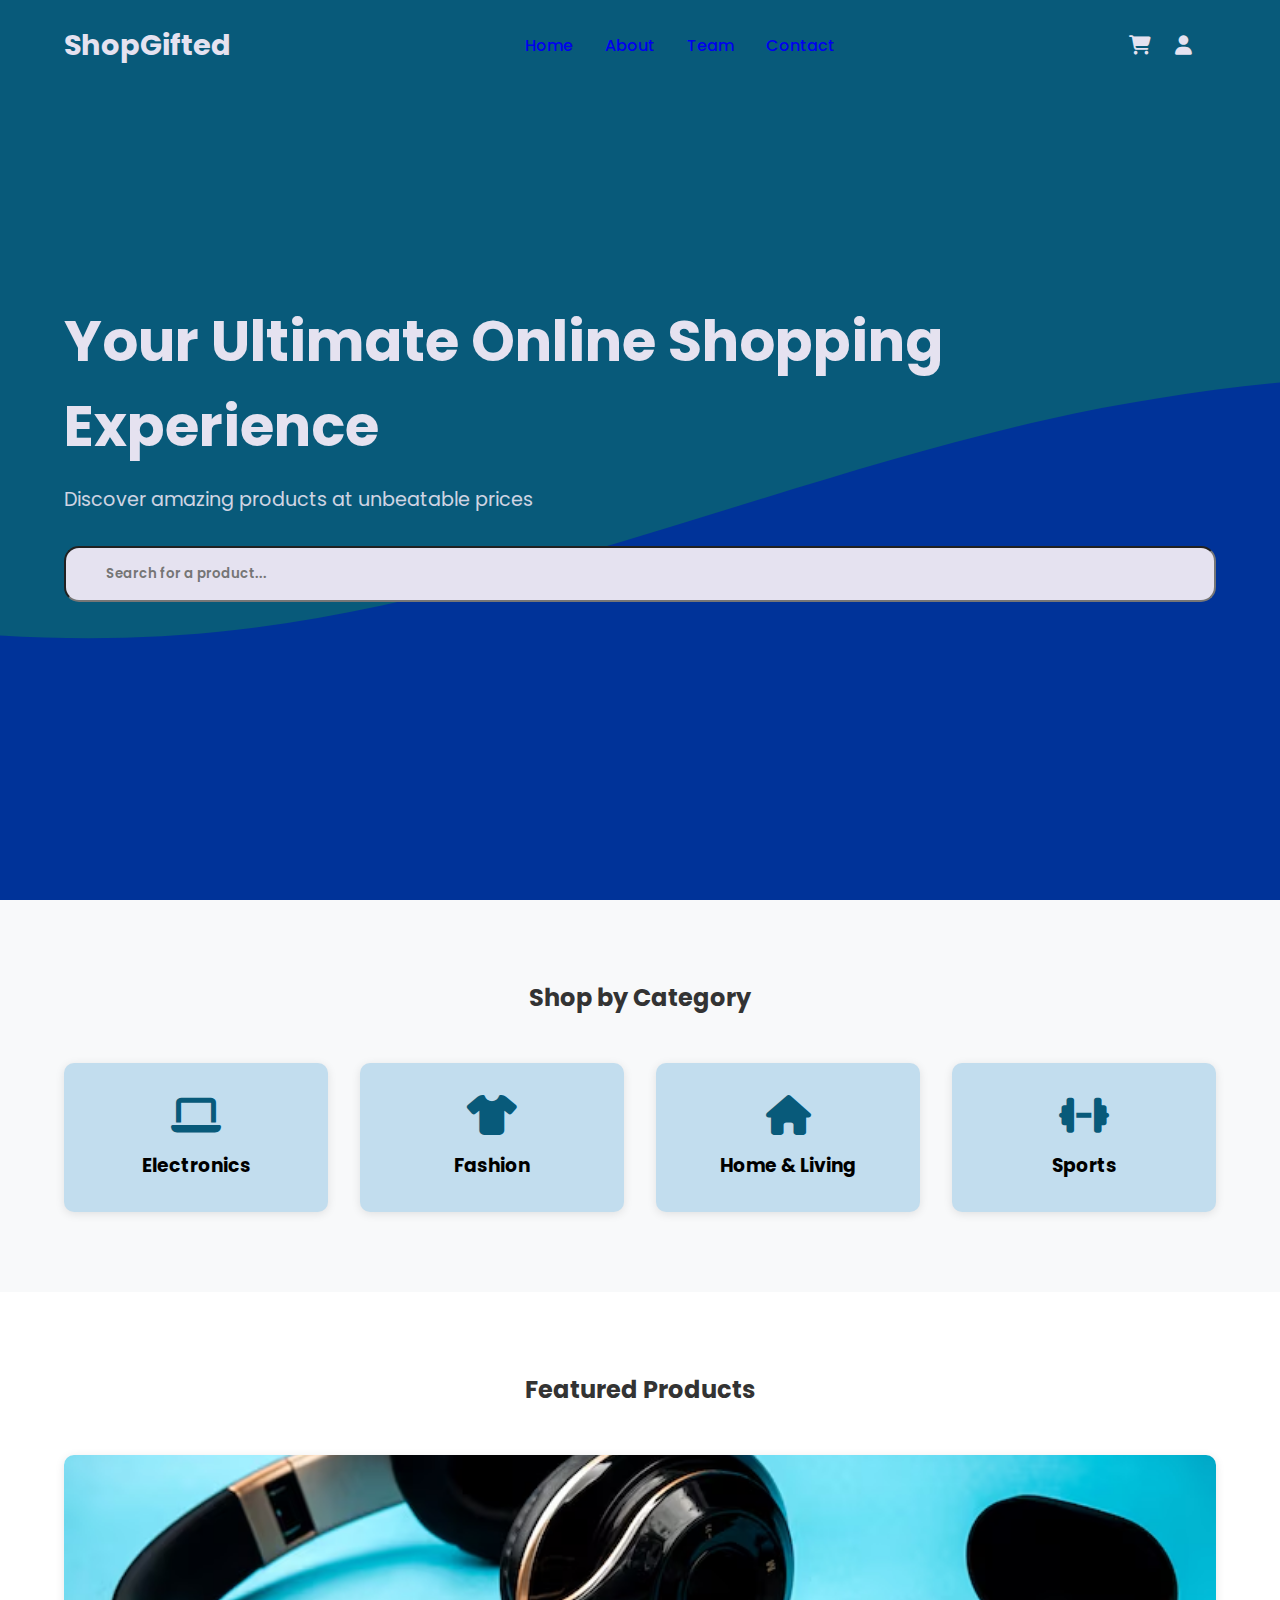
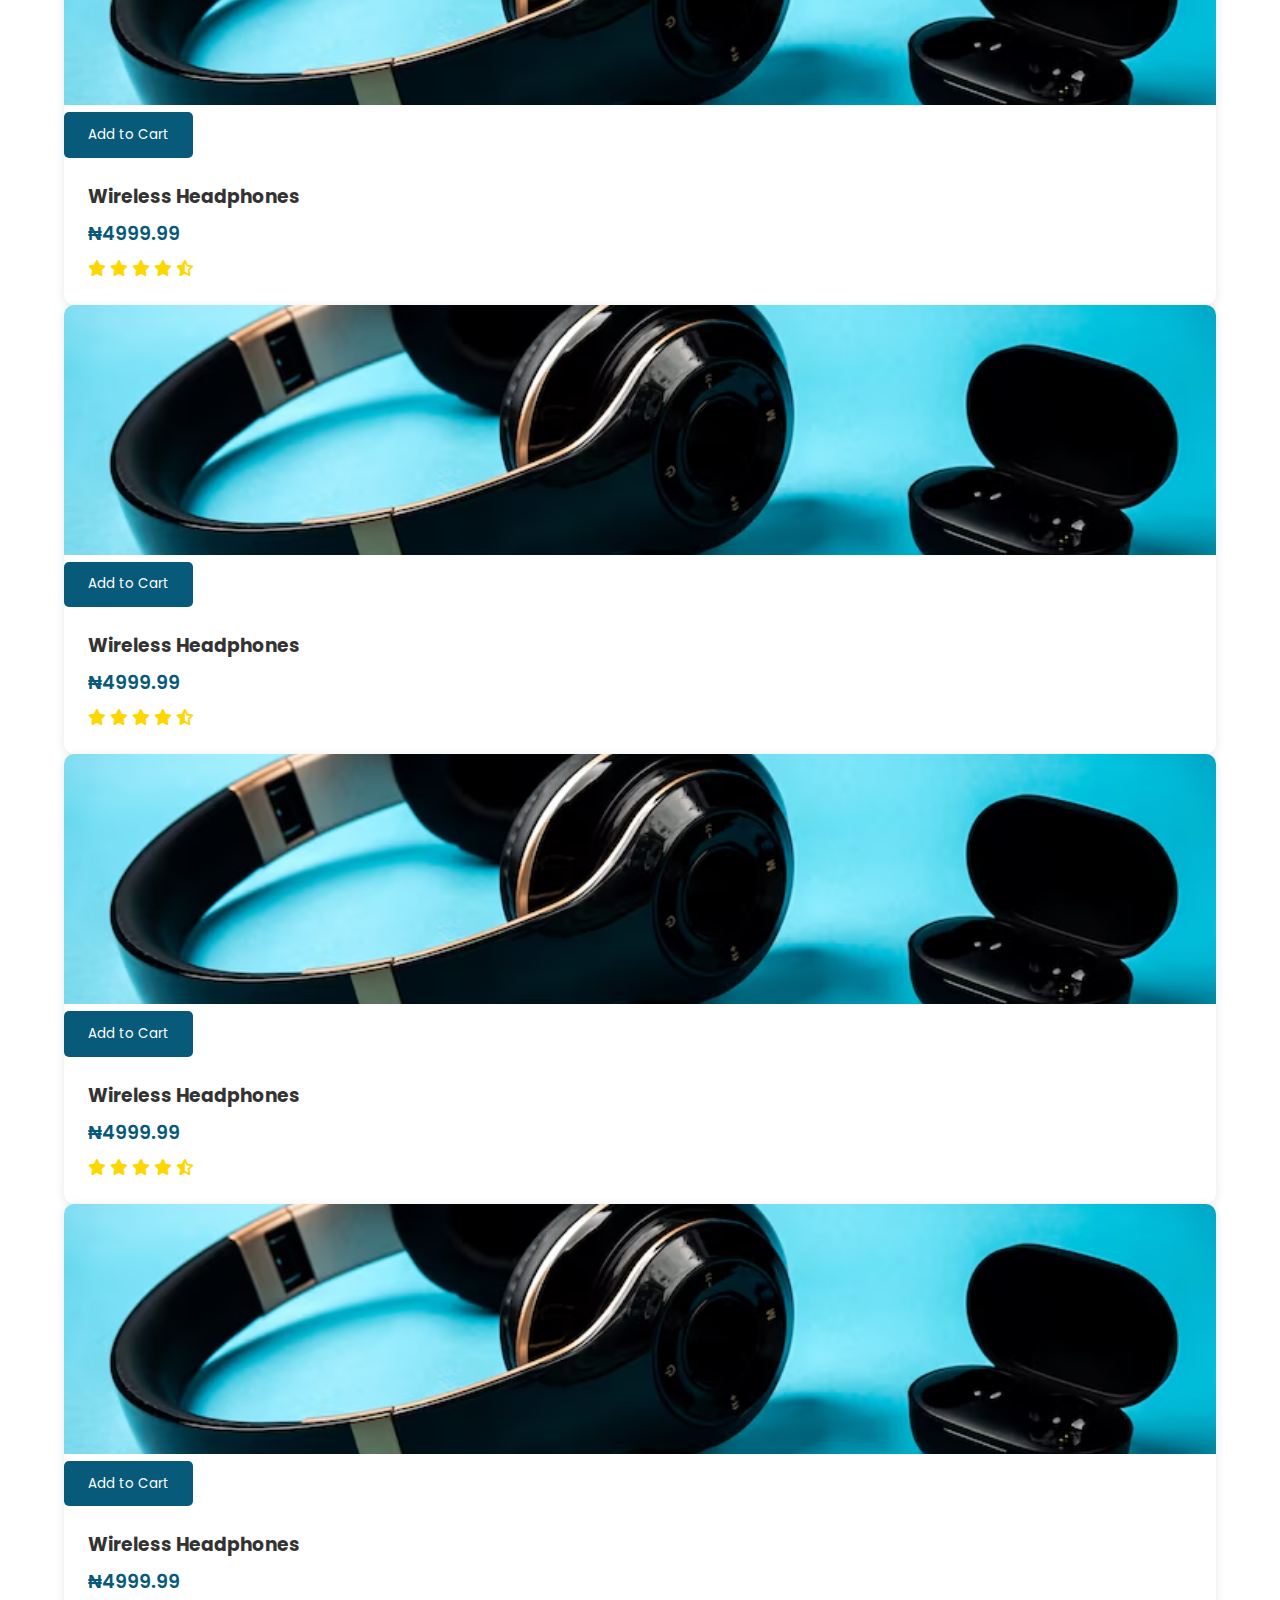
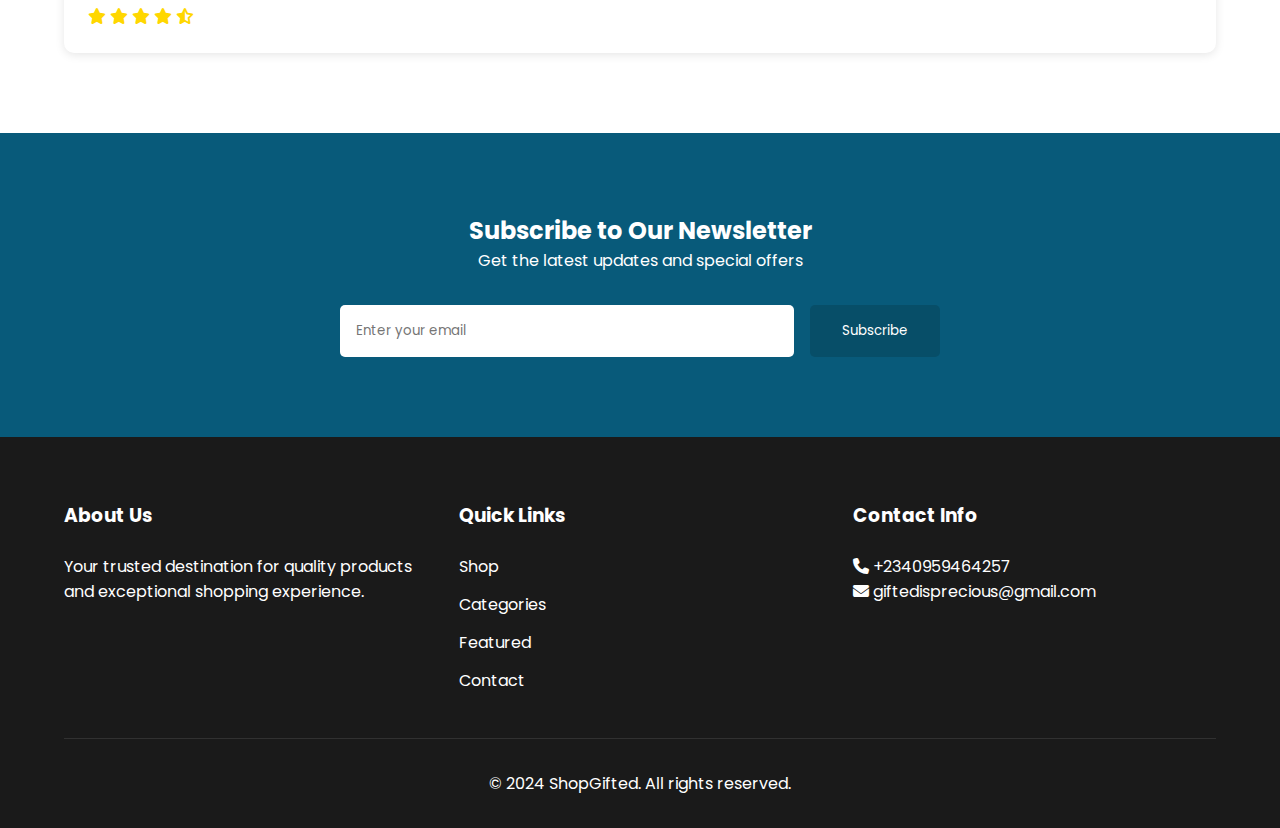
<file: projects - Copy/ecommerce.html>
<!DOCTYPE html>
<html lang="en">
  <head>
    <meta charset="UTF-8" />
    <meta name="viewport" content="width=device-width, initial-scale=1.0" />
    <title>shopGfted - Your Ultimate Online Shopping Destination</title>
    <link rel="stylesheet" href="ecommerce.css" />
    <link
      href="https://fonts.googleapis.com/css2?family=Poppins:wght@300;400;500;600;700&display=swap"
      rel="stylesheet"
    />
    <link
      rel="stylesheet"
      href="https://cdnjs.cloudflare.com/ajax/libs/font-awesome/6.4.0/css/all.min.css"
    />
  </head>
  <body>
    <nav class="navbar">
      <div class="logo">ShopGifted</div>
      <ul class="nav-links">
        <li><a href="index.html">Home</a></li>
        <li><a href="about.html">About</a></li>
        <li><a href="team.html">Team</a></li>
        <li><a href="contact.html">Contact</a></li>
      </ul>
      <div class="nav-icons">
        <a href="cart.html"><i class="fas fa-shopping-cart"></i></a>
        <a href="account.html"><i class="fas fa-user"></i></a>
        <div class="hamburger">
            <span></span>
            <span></span>
            <span></span>
        </div>
    </nav>

    <section id="home" class="hero">
      <div class="wave-container">
        <div class="wave"></div>
      </div>
      <div class="hero-content">
        <h1>Your Ultimate Online Shopping Experience</h1>
        <p>Discover amazing products at unbeatable prices</p>
         <input type="text" id="searchInput" class="cta-btn" placeholder="Search for a product...">

      </div>
    </section>

    <!-- Categories Section -->
    <section id="categories" class="categories">
      <h2>Shop by Category</h2>
      <div class="category-grid">
        <div
          class="category-card"
          onclick="window.location.href='electronics.html'"
        >
          <i class="fas fa-laptop"></i>
          <h3>Electronics</h3>
        </div>
        <div
          class="category-card"
          onclick="window.location.href='fashion.html'"
        >
          <i class="fas fa-tshirt"></i>
          <h3>Fashion</h3>
        </div>
        <div
          class="category-card"
          onclick="window.location.href='home-living.html'"
        >
          <i class="fas fa-home"></i>
          <h3>Home & Living</h3>
        </div>
        <div class="category-card" onclick="window.location.href='sports.html'">
          <i class="fas fa-dumbbell"></i>
          <h3>Sports</h3>
        </div>
      </div>
    </section>

    <!-- Featured Products -->
    <section id="featured" class="featured">
      <h2>Featured Products</h2>
      <div class="product-grid">
        <div class="product-card">
          <div class="product-image">
            <img
              src="img/black-wireless-headphones-blue-background_176402-6166.avif"
              alt="Product 1"
            />
            <div class="product-overlay">
              <button class="add-to-cart">Add to Cart</button>
            </div>
          </div>
          <div class="product-info">
            <h3>Wireless Headphones</h3>
            <p class="price">₦4999.99</p>
            <div class="rating">
              <i class="fas fa-star"></i>
              <i class="fas fa-star"></i>
              <i class="fas fa-star"></i>
              <i class="fas fa-star"></i>
              <i class="fas fa-star-half-alt"></i>
            </div>
          </div>
        </div>
        <!-- Add more product cards as needed -->
      </div><div class="product-grid">
        <div class="product-card">
          <div class="product-image">
            <img
              src="img/black-wireless-headphones-blue-background_176402-6166.avif"
              alt="Product 1"
            />
            <div class="product-overlay">
              <button class="add-to-cart">Add to Cart</button>
            </div>
          </div>
          <div class="product-info">
            <h3>Wireless Headphones</h3>
            <p class="price">₦4999.99</p>
            <div class="rating">
              <i class="fas fa-star"></i>
              <i class="fas fa-star"></i>
              <i class="fas fa-star"></i>
              <i class="fas fa-star"></i>
              <i class="fas fa-star-half-alt"></i>
            </div>
          </div>
        </div>
        <!-- Add more product cards as needed -->
      </div><div class="product-grid">
        <div class="product-card">
          <div class="product-image">
            <img
              src="img/black-wireless-headphones-blue-background_176402-6166.avif"
              alt="Product 1"
            />
            <div class="product-overlay">
              <button class="add-to-cart">Add to Cart</button>
            </div>
          </div>
          <div class="product-info">
            <h3>Wireless Headphones</h3>
            <p class="price">₦4999.99</p>
            <div class="rating">
              <i class="fas fa-star"></i>
              <i class="fas fa-star"></i>
              <i class="fas fa-star"></i>
              <i class="fas fa-star"></i>
              <i class="fas fa-star-half-alt"></i>
            </div>
          </div>
        </div>
        <!-- Add more product cards as needed -->
      </div><div class="product-grid">
        <div class="product-card">
          <div class="product-image">
            <img
              src="img/black-wireless-headphones-blue-background_176402-6166.avif"
              alt="Product 1"
            />
            <div class="product-overlay">
              <button class="add-to-cart">Add to Cart</button>
            </div>
          </div>
          <div class="product-info">
            <h3>Wireless Headphones</h3>
            <p class="price">₦4999.99</p>
            <div class="rating">
              <i class="fas fa-star"></i>
              <i class="fas fa-star"></i>
              <i class="fas fa-star"></i>
              <i class="fas fa-star"></i>
              <i class="fas fa-star-half-alt"></i>
            </div>
          </div>
        </div>
        <!-- Add more product cards as needed -->
      </div>
    </section>

    <!-- Newsletter Section -->
    <section id="newsletter" class="newsletter">
      <div class="newsletter-content">
        <h2>Subscribe to Our Newsletter</h2>
        <p>Get the latest updates and special offers</p>
        <form class="newsletter-form">
          <input type="email" placeholder="Enter your email" />
          <button type="submit">Subscribe</button>
        </form>
      </div>
    </section>

    <footer class="footer">
      <div class="footer-content">
        <div class="footer-section">
          <h3>About Us</h3>
          <p>
            Your trusted destination for quality products and exceptional
            shopping experience.
          </p>
        </div>
        <div class="footer-section">
          <h3>Quick Links</h3>
          <ul>
            <li><a href="shop.html">Shop</a></li>
            <li><a href="categories.html">Categories</a></li>
            <li><a href="featured.html">Featured</a></li>
            <li><a href="contact.html">Contact</a></li>
          </ul>
        </div>
        <div class="footer-section">
          <h3>Contact Info</h3>
          <p><i class="fas fa-phone"></i> +2340959464257</p>
          <p><i class="fas fa-envelope"></i> giftedisprecious@gmail.com</p>
        </div>
      </div>
      <div class="footer-bottom">
        <p>&copy; 2024 ShopGifted. All rights reserved.</p>
      </div>
    </footer>
    <script src="ecommerce.js"></script>
  </body>
</html>
</file>
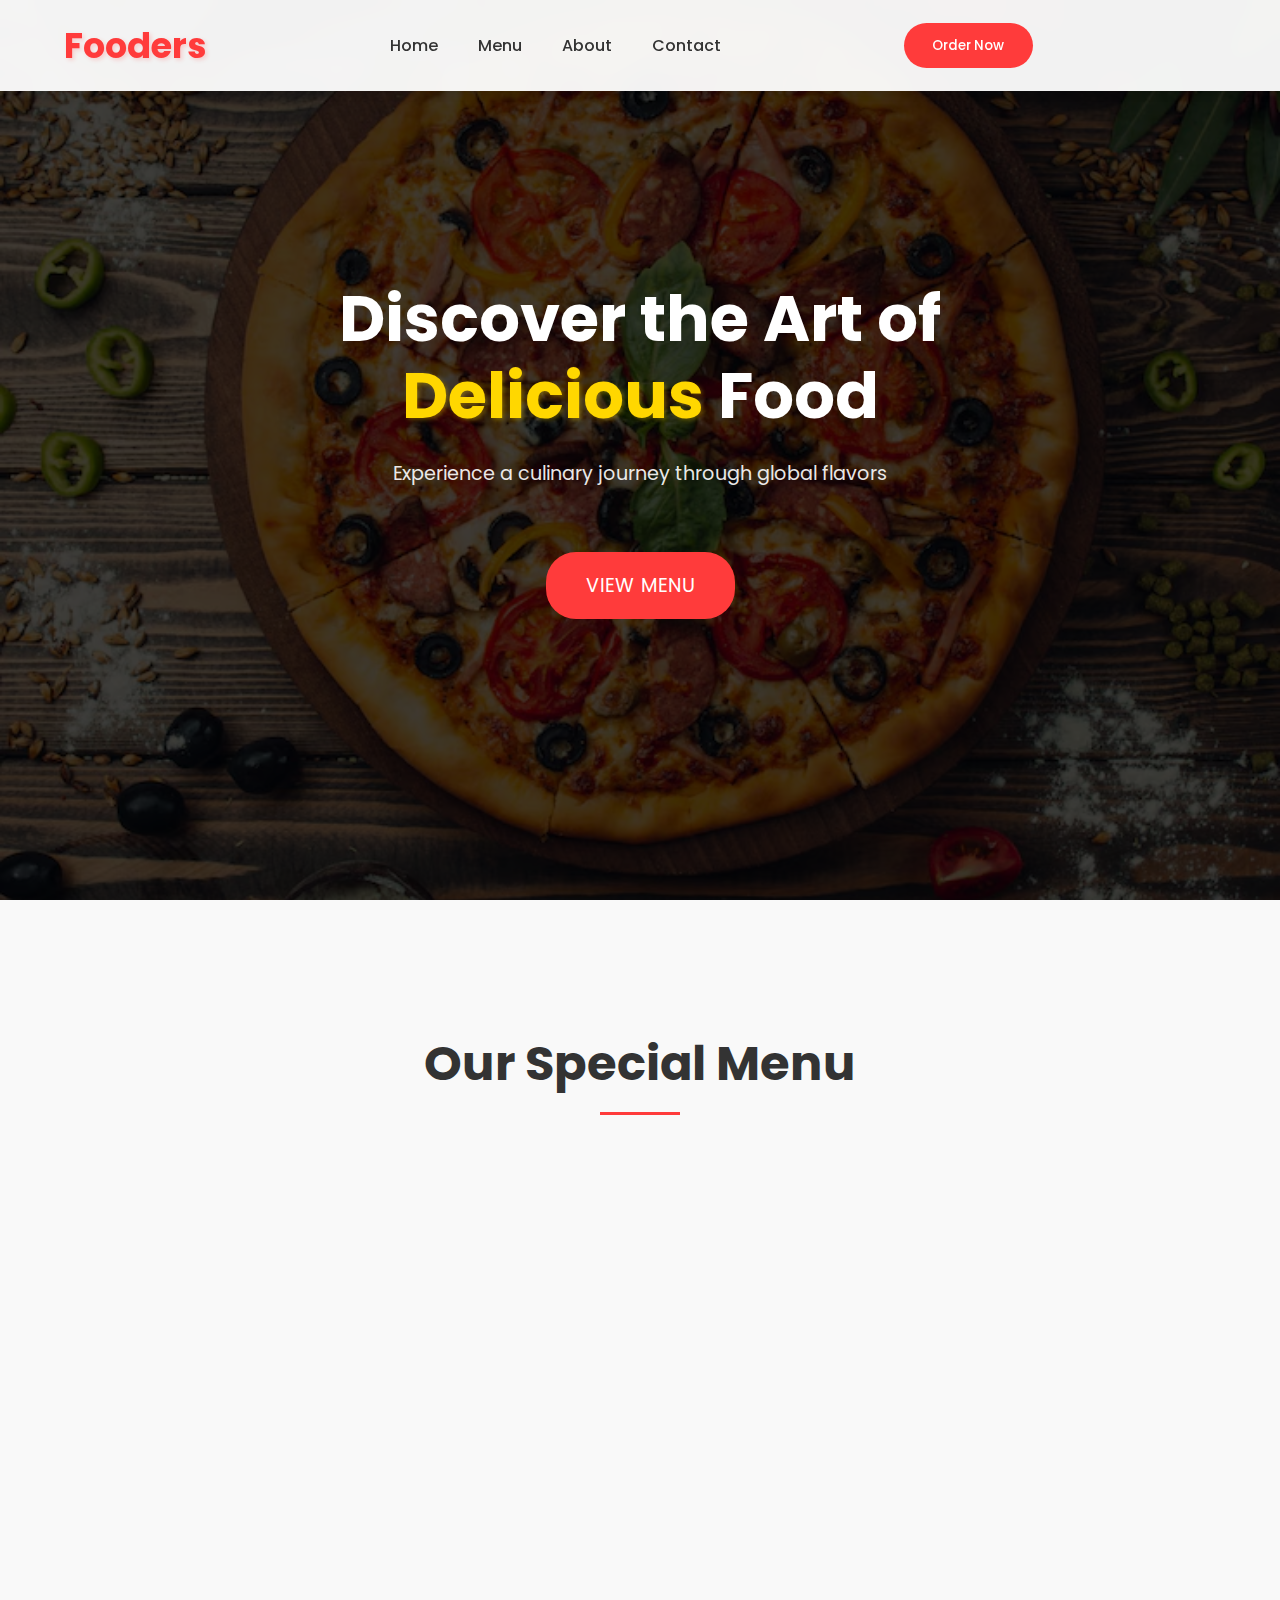
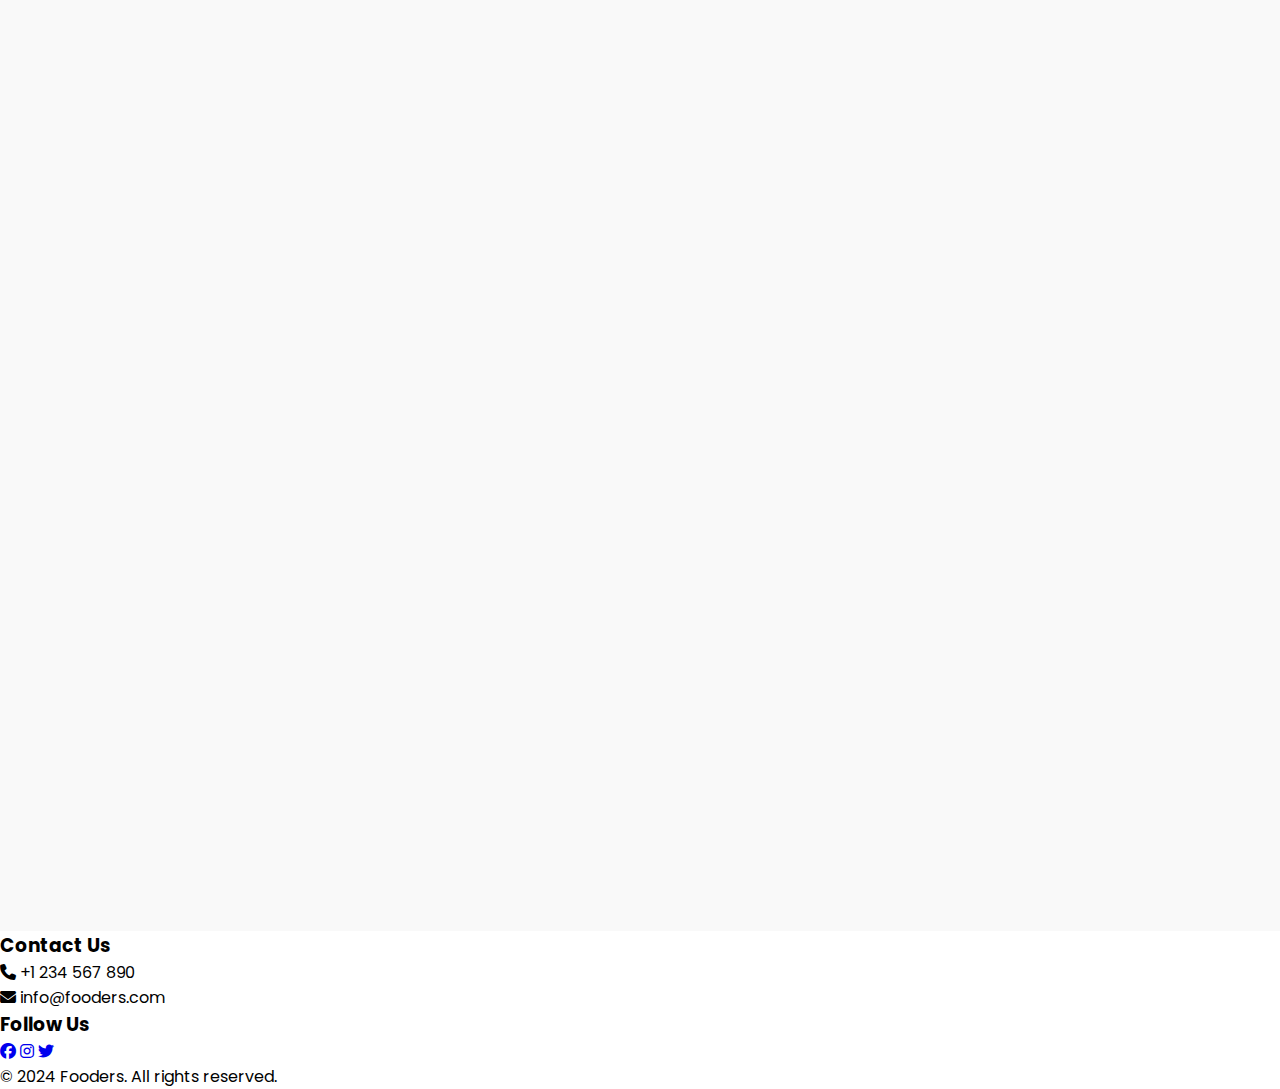
<file: projects - Copy/fooders.html>
<!DOCTYPE html>
<html lang="en">
  <head>
    <meta charset="UTF-8" />
    <meta name="viewport" content="width=device-width, initial-scale=1.0" />
    <title>Fooders - Taste the Excellence</title>
    <link rel="stylesheet" href="fooders.css" />
    <link
      href="https://fonts.googleapis.com/css2?family=Poppins:wght@300;400;500;600;700&display=swap"
      rel="stylesheet"
    />
    <link
      rel="stylesheet"
      href="https://cdnjs.cloudflare.com/ajax/libs/font-awesome/6.4.0/css/all.min.css"
    />
  </head>
  <body>
    <nav class="navbar">
      <div class="logo">Fooders</div>
      <ul class="nav-links">
        <li><a href="#home">Home</a></li>
        <li><a href="#menu">Menu</a></li>
        <li><a href="#about">About</a></li>
        <li><a href="#contact">Contact</a></li>
      </ul>
      <button class="order-btn">Order Now</button>
      <div class="hamburger">
        <span></span>
        <span></span>
        <span></span>
      </div>
    </nav>

    <section id="home" class="hero">
      <div class="hero-background"></div>
      <div class="hero-content">
        <h1>
          Discover the Art of <span class="highlight">Delicious</span> Food
        </h1>
        <p>Experience a culinary journey through global flavors</p>
        <button class="cta-btn">View Menu</button>
      </div>
    </section>

    <section id="menu" class="menu">
      <h2>Our Special Menu</h2>
      <div class="menu-grid">
        <div class="food-card" data-aos="fade-up">
          <img
            src="foodimg/mouth-watering-chicken-fajita-pizza-isolated-white-background_787273-29363.jpg"
            alt="Pizza"
          />
          <h3>Signature Pizza</h3>
          <p>Hand-tossed perfection with premium toppings</p>
          <span class="price">₦7,500</span>
          <div class="order-controls">
              <div class="quantity-controls">
                  <button class="quantity-btn minus">-</button>
                  <span class="quantity">1</span>
                  <button class="quantity-btn plus">+</button>
              </div>
              <button class="order-now">Order Now</button>
          </div>
        </div>
        <div class="food-card" data-aos="fade-up">
          <img src="foodimg/sharwarma.jpeg" alt="Shawarma" />
          <h3>Classic Shawarma</h3>
          <p>Perfectly seasoned meat with fresh vegetables</p>
          <span class="price">₦4,500</span>
          <div class="order-controls">
              <div class="quantity-controls">
                  <button class="quantity-btn minus">-</button>
                  <span class="quantity">1</span>
                  <button class="quantity-btn plus">+</button>
              </div>
              <button class="order-now">Order Now</button>
          </div>
        </div>

        <div class="food-card" data-aos="fade-up">
          <img src="foodimg/tacos.jpeg" alt="Tacos" />
          <h3>Street Tacos</h3>
          <p>Authentic Mexican flavors in every bite</p>
          <span class="price">₦5,000</span>
          <div class="order-controls">
              <div class="quantity-controls">
                  <button class="quantity-btn minus">-</button>
                  <span class="quantity">1</span>
                  <button class="quantity-btn plus">+</button>
              </div>
              <button class="order-now">Order Now</button>
          </div>
        </div>

        <div class="food-card" data-aos="fade-up">
          <img src="foodimg/nigerianjolf.jpeg" alt="Nigerian Jollof" />
          <h3>Nigerian Jollof</h3>
          <p>Rich and spicy traditional rice dish</p>
          <span class="price">₦6,500</span>
          <div class="order-controls">
              <div class="quantity-controls">
                  <button class="quantity-btn minus">-</button>
                  <span class="quantity">1</span>
                  <button class="quantity-btn plus">+</button>
              </div>
              <button class="order-now">Order Now</button>
          </div>
        </div>

        <div class="food-card" data-aos="fade-up">
          <img src="foodimg/fufu.jpeg" alt="Fufu" />
          <h3>Special Fufu</h3>
          <p>Smooth and perfectly prepared with choice soup</p>
          <span class="price">₦8,000</span>
          <div class="order-controls">
              <div class="quantity-controls">
                  <button class="quantity-btn minus">-</button>
                  <span class="quantity">1</span>
                  <button class="quantity-btn plus">+</button>
              </div>
              <button class="order-now">Order Now</button>
          </div>
        </div>
      </div>
    </section>

    <footer>
      <div class="footer-content">
        <div class="footer-section">
          <h3>Contact Us</h3>
          <p><i class="fas fa-phone"></i> +1 234 567 890</p>
          <p><i class="fas fa-envelope"></i> info@fooders.com</p>
        </div>
        <div class="footer-section">
          <h3>Follow Us</h3>
          <div class="social-links">
            <a href="#"><i class="fab fa-facebook"></i></a>
            <a href="#"><i class="fab fa-instagram"></i></a>
            <a href="#"><i class="fab fa-twitter"></i></a>
          </div>
        </div>
      </div>
      <div class="footer-bottom">
        <p>&copy; 2024 Fooders. All rights reserved.</p>
      </div>
    </footer>

    <script src="fooders.js"></script>
  </body>
</html>
</file>
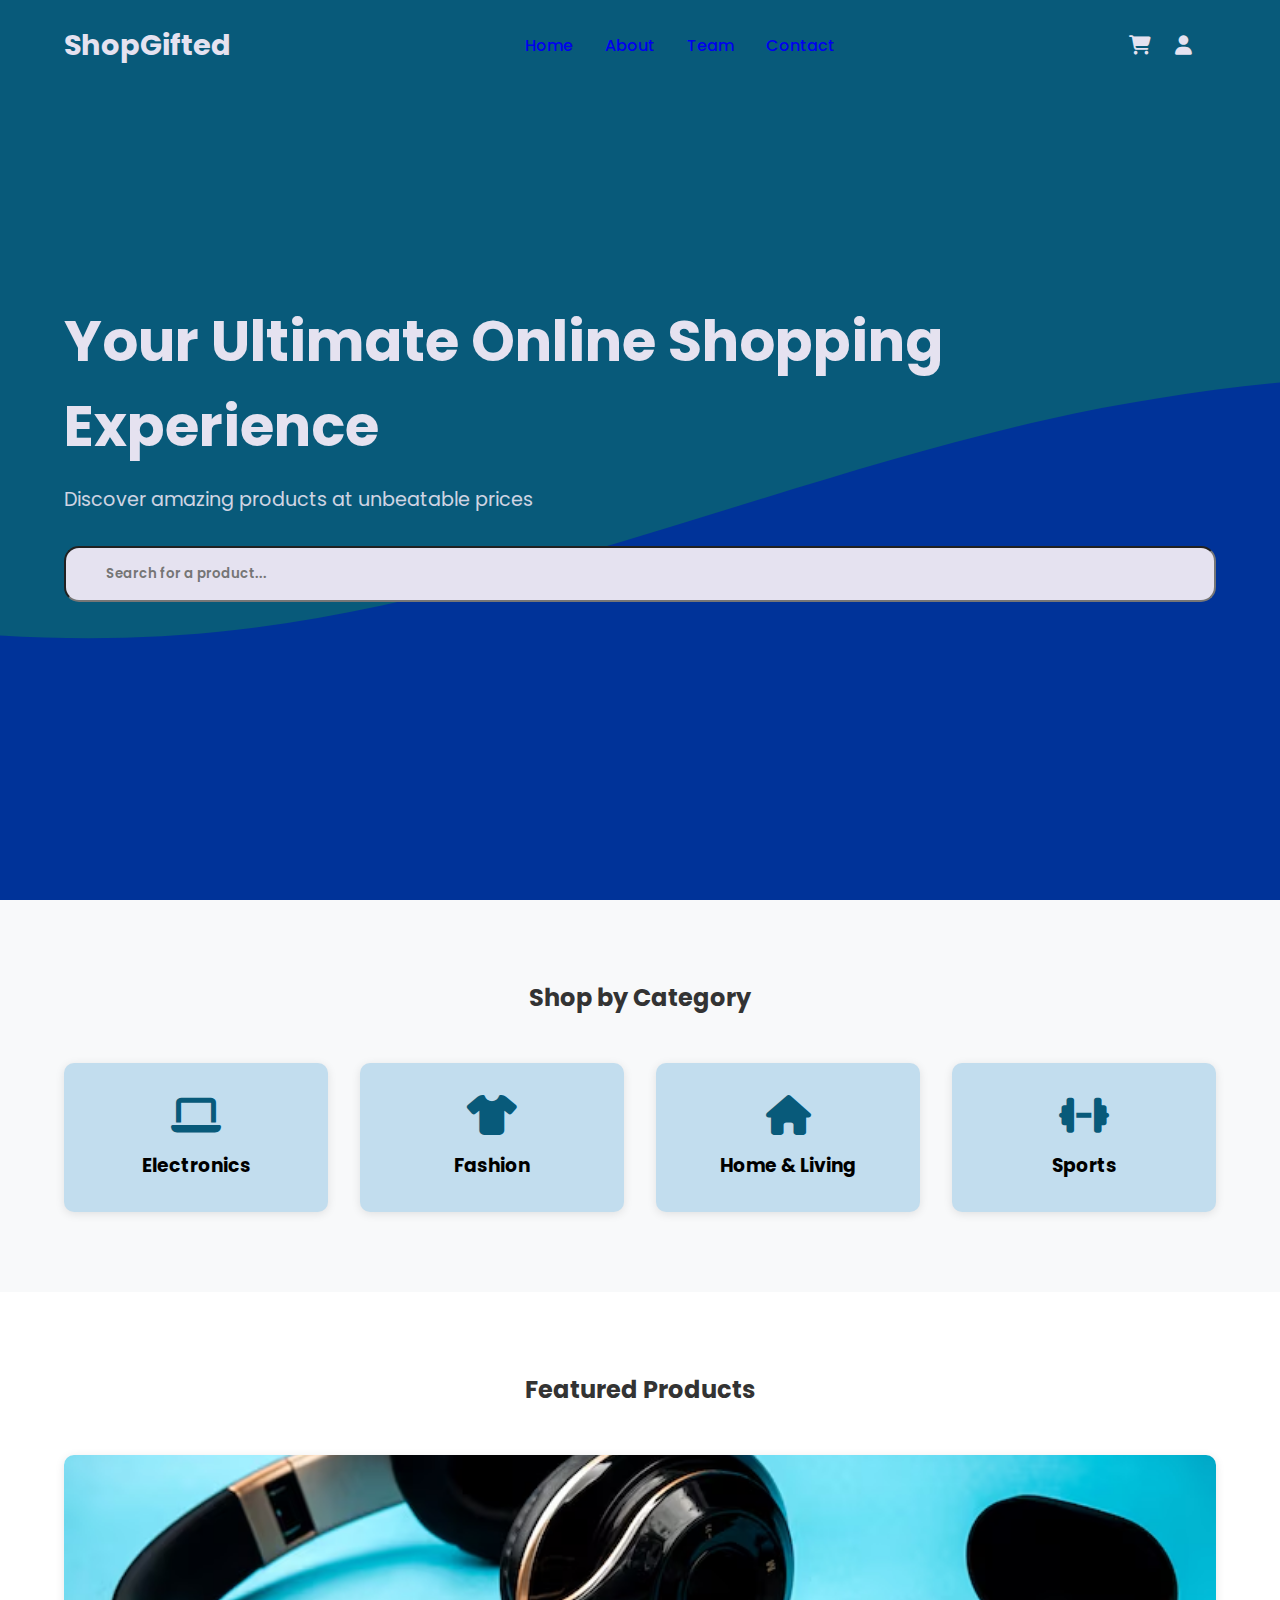
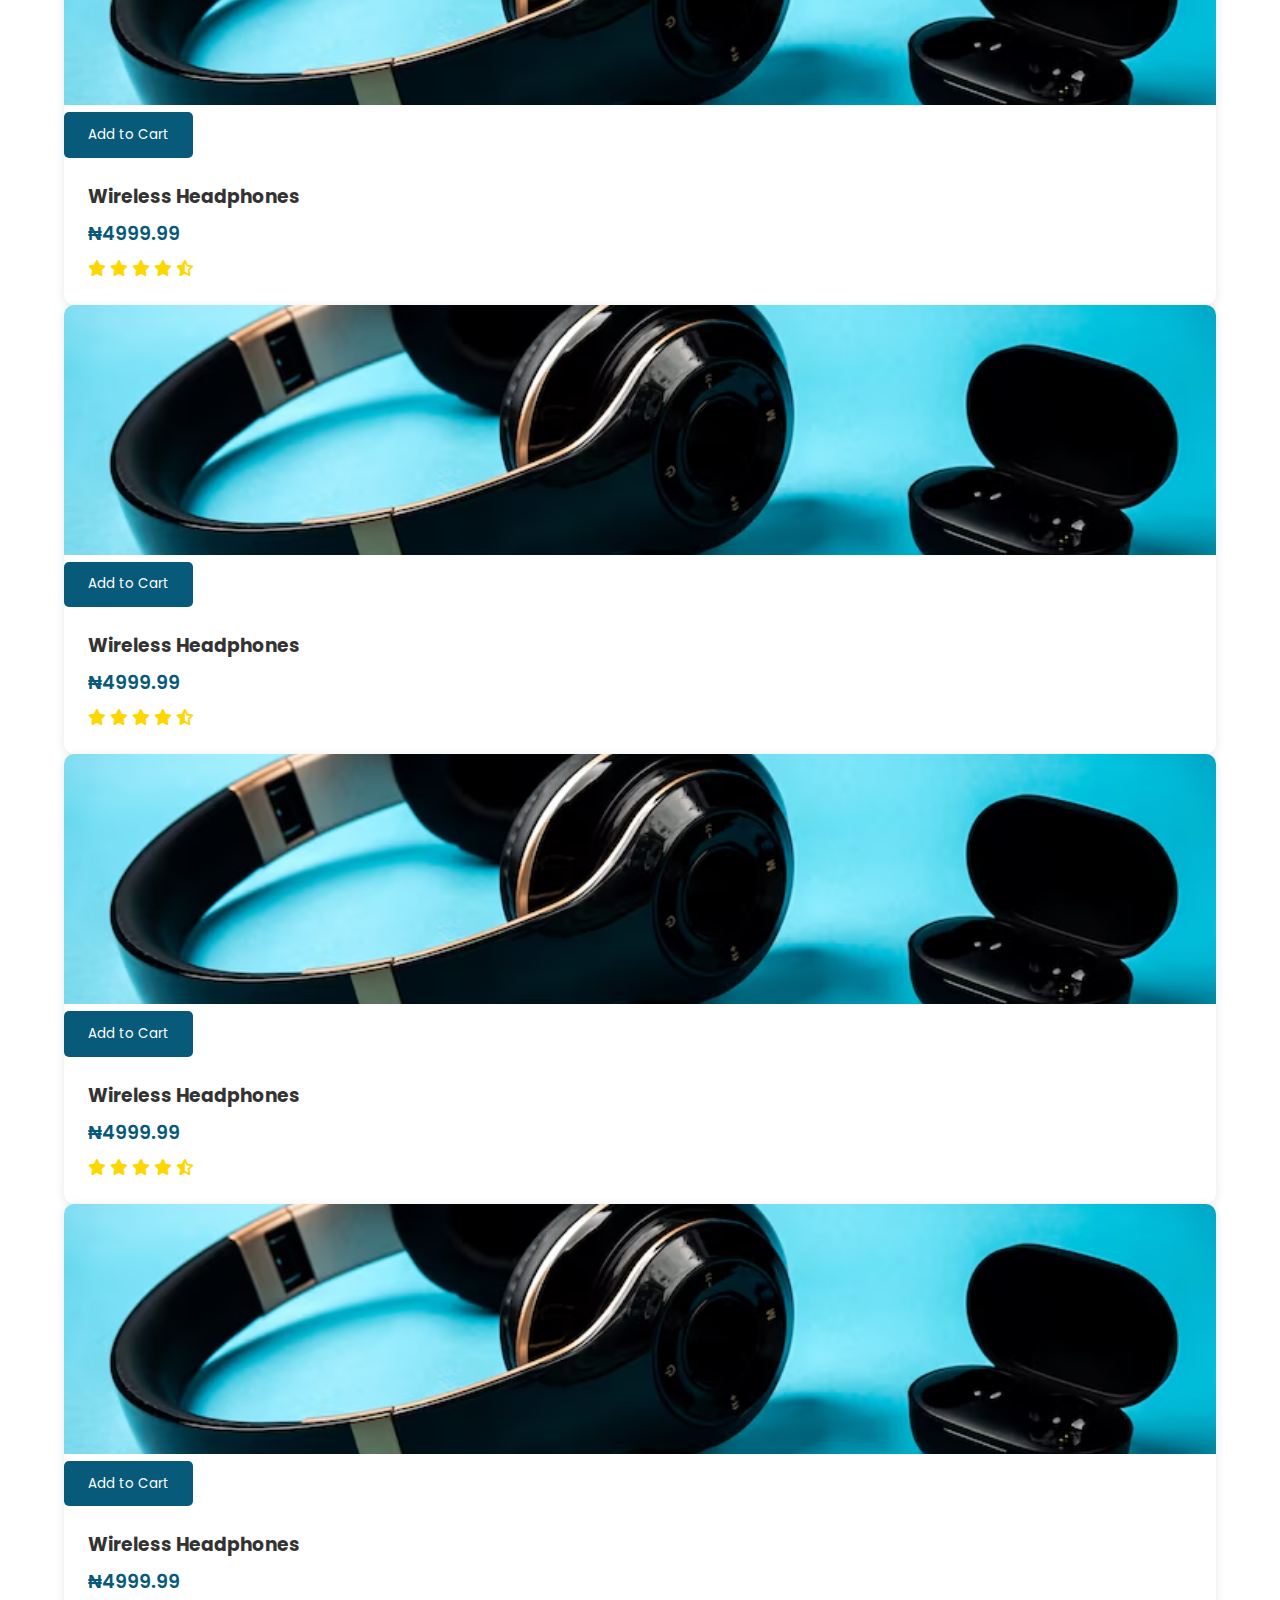
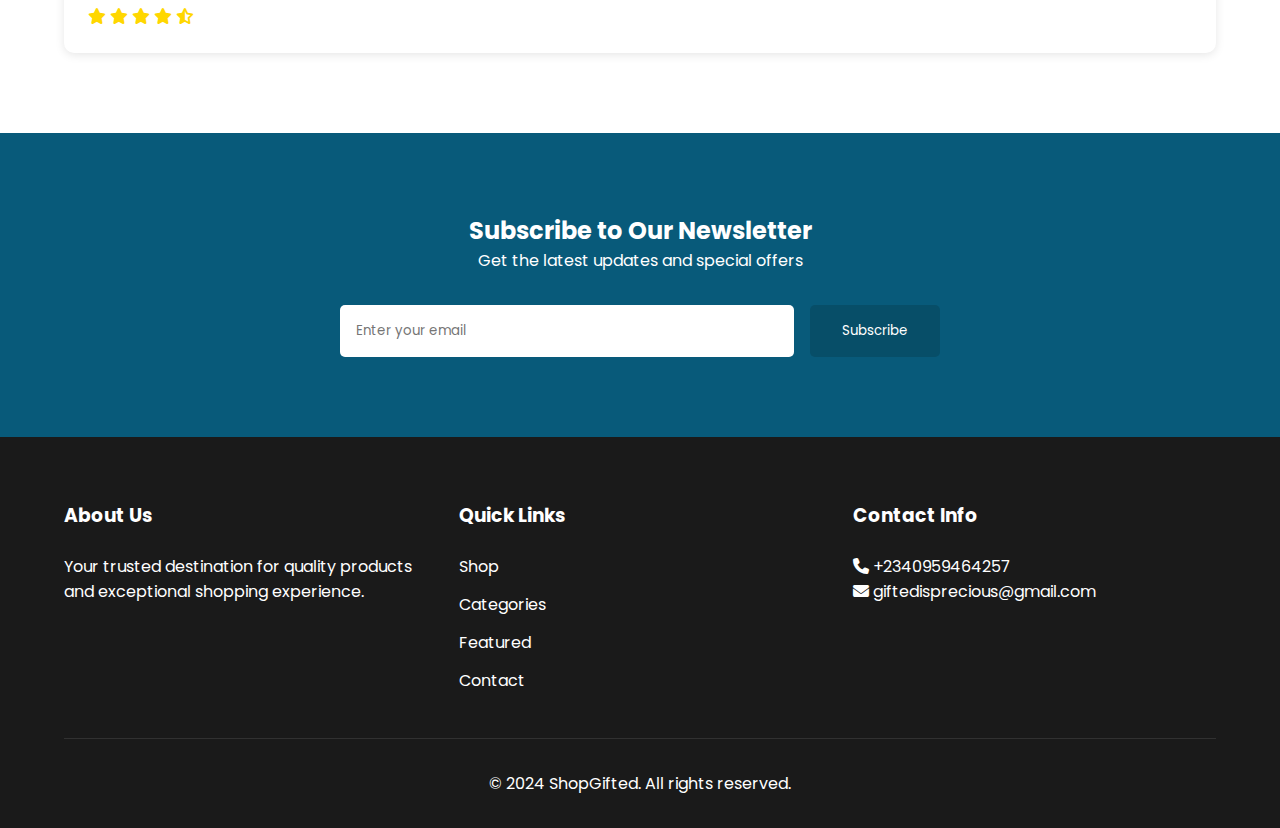
<file: projects/ecommerce.html>
<!DOCTYPE html>
<html lang="en">
  <head>
    <meta charset="UTF-8" />
    <meta name="viewport" content="width=device-width, initial-scale=1.0" />
    <title>shopGfted - Your Ultimate Online Shopping Destination</title>
    <link rel="stylesheet" href="ecommerce.css" />
    <link
      href="https://fonts.googleapis.com/css2?family=Poppins:wght@300;400;500;600;700&display=swap"
      rel="stylesheet"
    />
    <link
      rel="stylesheet"
      href="https://cdnjs.cloudflare.com/ajax/libs/font-awesome/6.4.0/css/all.min.css"
    />
  </head>
  <body>
    <nav class="navbar">
      <div class="logo">ShopGifted</div>
      <ul class="nav-links">
        <li><a href="ecommerce.html">Home</a></li>
        <li><a href="about.html">About</a></li>
        <li><a href="team.html">Team</a></li>
        <li><a href="contact.html">Contact</a></li>
      </ul>
      <div class="nav-icons">
        <a href="cart.html"><i class="fas fa-shopping-cart"></i></a>
        <a href="account.html"><i class="fas fa-user"></i></a>
        <div class="hamburger">
            <span></span>
            <span></span>
            <span></span>
        </div>
    </nav>

    <section id="home" class="hero">
      <div class="wave-container">
        <div class="wave"></div>
      </div>
      <div class="hero-content">
        <h1>Your Ultimate Online Shopping Experience</h1>
        <p>Discover amazing products at unbeatable prices</p>
         <input type="text" id="searchInput" class="cta-btn" placeholder="Search for a product...">

      </div>
    </section>

    <!-- Categories Section -->
    <section id="categories" class="categories">
      <h2>Shop by Category</h2>
      <div class="category-grid">
        <div
          class="category-card"
          onclick="window.location.href='electronics.html'"
        >
          <i class="fas fa-laptop"></i>
          <h3>Electronics</h3>
        </div>
        <div
          class="category-card"
          onclick="window.location.href='fashion.html'"
        >
          <i class="fas fa-tshirt"></i>
          <h3>Fashion</h3>
        </div>
        <div
          class="category-card"
          onclick="window.location.href='home-living.html'"
        >
          <i class="fas fa-home"></i>
          <h3>Home & Living</h3>
        </div>
        <div class="category-card" onclick="window.location.href='sports.html'">
          <i class="fas fa-dumbbell"></i>
          <h3>Sports</h3>
        </div>
      </div>
    </section>

    <!-- Featured Products -->
    <section id="featured" class="featured">
      <h2>Featured Products</h2>
      <div class="product-grid">
        <div class="product-card">
          <div class="product-image">
            <img
              src="img/black-wireless-headphones-blue-background_176402-6166.avif"
              alt="Product 1"
            />
            <div class="product-overlay">
              <button class="add-to-cart">Add to Cart</button>
            </div>
          </div>
          <div class="product-info">
            <h3>Wireless Headphones</h3>
            <p class="price">₦4999.99</p>
            <div class="rating">
              <i class="fas fa-star"></i>
              <i class="fas fa-star"></i>
              <i class="fas fa-star"></i>
              <i class="fas fa-star"></i>
              <i class="fas fa-star-half-alt"></i>
            </div>
          </div>
        </div>
        <!-- Add more product cards as needed -->
      </div><div class="product-grid">
        <div class="product-card">
          <div class="product-image">
            <img
              src="img/black-wireless-headphones-blue-background_176402-6166.avif"
              alt="Product 1"
            />
            <div class="product-overlay">
              <button class="add-to-cart">Add to Cart</button>
            </div>
          </div>
          <div class="product-info">
            <h3>Wireless Headphones</h3>
            <p class="price">₦4999.99</p>
            <div class="rating">
              <i class="fas fa-star"></i>
              <i class="fas fa-star"></i>
              <i class="fas fa-star"></i>
              <i class="fas fa-star"></i>
              <i class="fas fa-star-half-alt"></i>
            </div>
          </div>
        </div>
        <!-- Add more product cards as needed -->
      </div><div class="product-grid">
        <div class="product-card">
          <div class="product-image">
            <img
              src="img/black-wireless-headphones-blue-background_176402-6166.avif"
              alt="Product 1"
            />
            <div class="product-overlay">
              <button class="add-to-cart">Add to Cart</button>
            </div>
          </div>
          <div class="product-info">
            <h3>Wireless Headphones</h3>
            <p class="price">₦4999.99</p>
            <div class="rating">
              <i class="fas fa-star"></i>
              <i class="fas fa-star"></i>
              <i class="fas fa-star"></i>
              <i class="fas fa-star"></i>
              <i class="fas fa-star-half-alt"></i>
            </div>
          </div>
        </div>
        <!-- Add more product cards as needed -->
      </div><div class="product-grid">
        <div class="product-card">
          <div class="product-image">
            <img
              src="img/black-wireless-headphones-blue-background_176402-6166.avif"
              alt="Product 1"
            />
            <div class="product-overlay">
              <button class="add-to-cart">Add to Cart</button>
            </div>
          </div>
          <div class="product-info">
            <h3>Wireless Headphones</h3>
            <p class="price">₦4999.99</p>
            <div class="rating">
              <i class="fas fa-star"></i>
              <i class="fas fa-star"></i>
              <i class="fas fa-star"></i>
              <i class="fas fa-star"></i>
              <i class="fas fa-star-half-alt"></i>
            </div>
          </div>
        </div>
        <!-- Add more product cards as needed -->
      </div>
    </section>

    <!-- Newsletter Section -->
    <section id="newsletter" class="newsletter">
      <div class="newsletter-content">
        <h2>Subscribe to Our Newsletter</h2>
        <p>Get the latest updates and special offers</p>
        <form class="newsletter-form">
          <input type="email" placeholder="Enter your email" />
          <button type="submit">Subscribe</button>
        </form>
      </div>
    </section>

    <footer class="footer">
      <div class="footer-content">
        <div class="footer-section">
          <h3>About Us</h3>
          <p>
            Your trusted destination for quality products and exceptional
            shopping experience.
          </p>
        </div>
        <div class="footer-section">
          <h3>Quick Links</h3>
          <ul>
            <li><a href="shop.html">Shop</a></li>
            <li><a href="categories.html">Categories</a></li>
            <li><a href="featured.html">Featured</a></li>
            <li><a href="contact.html">Contact</a></li>
          </ul>
        </div>
        <div class="footer-section">
          <h3>Contact Info</h3>
          <p><i class="fas fa-phone"></i> +2340959464257</p>
          <p><i class="fas fa-envelope"></i> giftedisprecious@gmail.com</p>
        </div>
      </div>
      <div class="footer-bottom">
        <p>&copy; 2024 ShopGifted. All rights reserved.</p>
      </div>
    </footer>
    <script src="ecommerce.js"></script>
  </body>
</html>
</file>
<file: projects - Copy/ecommerce.css>
:root {
  --primary-blue: #085a7a;
  --dark-blue: #07485c9a;
  --light-text: #e5e2f0;
  --dark-text: #333333;
}

* {
  margin: 0;
  padding: 0;
  box-sizing: border-box;
  font-family: "Poppins", sans-serif;
}

body {
  min-height: 100vh;
  overflow-x: hidden;
}

.navbar {
  position: fixed;
  top: 0;
  left: 0;
  width: 100%;
  padding: 1.5rem 5%;
  display: flex;
  justify-content: space-between;
  align-items: center;
  z-index: 1000;
  background: #085a7a;
  transition: background 0.3s ease;
}

.navbar.scrolled {
  background: var(--primary-blue);
  box-shadow: 0 2px 10px rgba(0, 0, 0, 0.1);
}

.logo {
  font-size: 1.8rem;
  font-weight: 700;
  color: var(--light-text);
}

.nav-links {
  display: flex;
  gap: 2rem;
  list-style: none;
}

.nav-links a {
  color: var(rgb(17, 9, 9));
  text-decoration: none;
  font-weight: 500;
  transition: color 0.3s ease;
}

.nav-links a:hover {
  color: rgba(6, 5, 15, 0.8);
}

.nav-icons {
  display: flex;
  gap: 1.5rem;
}

.nav-icons a {
  color: var(--light-text);
  font-size: 1.2rem;
  transition: color 0.3s ease;
}

.nav-icons a:hover {
  color: rgba(17, 14, 14, 0.8);
}

.hero {
  height: 100vh;
  background: var(--primary-blue);
  position: relative;
  overflow: hidden;
}

.wave-container {
  position: absolute;
  width: 100%;
  height: 100%;
  overflow: hidden;
}

.wave {
  position: absolute;
  bottom: 0;
  left: 0;
  width: 100%;
  height: 100%;
  background: url('data:image/svg+xml,<svg viewBox="0 0 1440 320" xmlns="http://www.w3.org/2000/svg"><path fill="%23003399" d="M0,96L48,112C96,128,192,160,288,186.7C384,213,480,235,576,224C672,213,768,171,864,149.3C960,128,1056,128,1152,144C1248,160,1344,192,1392,208L1440,224L1440,320L1392,320C1344,320,1248,320,1152,320C1056,320,960,320,864,320C768,320,672,320,576,320C480,320,384,320,288,320C192,320,96,320,48,320L0,320Z"></path></svg>')
    no-repeat bottom;
  background-size: cover;
}

.hero-content {
  position: relative;
  z-index: 1;
  padding: 0 5%;
  height: 100%;
  display: flex;
  flex-direction: column;
  justify-content: center;
  color: var(--light-text);
}

.hero-content h1 {
  font-size: 3.5rem;
  margin-bottom: 1rem;
  animation: fadeInUp 1s ease;
}

.hero-content p {
  font-size: 1.2rem;
  margin-bottom: 2rem;
  opacity: 0.9;
  animation: fadeInUp 1s ease 0.2s forwards;
}

.cta-btn {
  display: inline-block;
  padding: 1rem 2.5rem;
  background: var(--light-text);
  color: var(--primary-blue);
  text-decoration: none;
  border-radius: 15px;
  font-weight: 600;
  transition: all 0.3s ease;
  animation: fadeInUp 1s ease 0.4s forwards;
}

.cta-btn:hover {
  transform: translateY(-3px);
  box-shadow: 0 5px 15px rgba(0, 0, 0, 0.2);
}

@keyframes fadeInUp {
  from {
    opacity: 0;
    transform: translateY(20px);
  }
  to {
    opacity: 1;
    transform: translateY(0);
  }
}

/* Mobile Navigation */
@media (max-width: 768px) {
  .navbar {
    padding: 1rem;
    background: var(--primary-blue);
  }

  .nav-links {
    position: fixed;
    top: 0;
    right: -100%;
    height: 100vh;
    width: 80%;
    background: var(--primary-blue);
    flex-direction: column;
    justify-content: center;
    align-items: center;
    transition: right 0.3s ease;
    z-index: 999;
    padding: 2rem;
  }

  .nav-links.active {
    right: 0;
    box-shadow: -5px 0 15px rgba(0, 0, 0, 0.1);
  }

  .nav-links li {
    margin: 1.5rem 0;
    opacity: 0;
    transform: translateX(20px);
    transition: all 0.3s ease;
  }

  .nav-links.active li {
    opacity: 1;
    transform: translateX(0);
  }

  /* Add transition delays for each menu item */
  .nav-links li:nth-child(1) {
    transition-delay: 0.1s;
  }
  .nav-links li:nth-child(2) {
    transition-delay: 0.2s;
  }
  .nav-links li:nth-child(3) {
    transition-delay: 0.3s;
  }
  .nav-links li:nth-child(4) {
    transition-delay: 0.4s;
  }

  .hamburger {
    display: block;
    cursor: pointer;
    z-index: 1000;
  }

  .hamburger span {
    display: block;
    width: 25px;
    height: 3px;
    background: var(--light-text);
    margin: 5px 0;
    transition: all 0.3s ease;
  }

  .hamburger.active span:nth-child(1) {
    transform: rotate(45deg) translate(5px, 5px);
  }

  .hamburger.active span:nth-child(2) {
    opacity: 0;
    transform: translateX(-10px);
  }

  .hamburger.active span:nth-child(3) {
    transform: rotate(-45deg) translate(5px, -5px);
  }
}

/* Hero Section Responsive */
@media (max-width: 768px) {
  .hero-content {
    text-align: center;
    padding: 0 1rem;
  }

  .hero-content h1 {
    font-size: 2rem;
  }

  .hero-content p {
    font-size: 1rem;
  }

  .cta-btn {
    padding: 0.8rem 1.8rem;
    font-size: 1rem;
  }
}

/* Categories Section */
.categories {
  padding: 5rem 5%;
  background: #f8f9fa;
}

.categories h2 {
  text-align: center;
  margin-bottom: 3rem;
  color: var(--dark-text);
/

.}

.category-grid {
  display: grid;
  grid-template-columns: repeat(auto-fit, minmax(200px, 1fr));
  gap: 2rem;
}

.category-card {
  background: rgb(194, 221, 238);
  padding: 2rem;
  border-radius: 10px;
  text-align: center;
  transition: transform 0.3s ease;
  box-shadow: 0 2px 10px rgba(0, 0, 0, 0.1);
}

.category-card:hover {
  transform: translateY(-5px);
}

.category-card i {
  font-size: 2.5rem;
  color: var(--primary-blue);
  margin-bottom: 1rem;
}

/* Featured Products */
.featured {
  padding: 5rem 5%;
}

.featured h2 {
  text-align: center;
  margin-bottom: 3rem;
  color: var(--dark-text);
}

.product-grid {
  display: grid;
  grid-template-columns: repeat(auto-fit, minmax(100px, 1fr));
  gap: 2rem;
}

.product-card {
  background: white;
  border-radius: 10px;
  overflow: hidden;
  box-shadow: 0 2px 10px rgba(0, 0, 0, 0.1);
}

.product-image {
  position: relative;
  overflow: hidden;
}

.product-image img {
  width: 100%;
  height: 250px;
  object-fit: cover;
  transition: transform 0.3s ease;
}

.product-overay {
  position: absolute;
  top: 0;
  left: 0;
  width: 100%;
  height: 100%;
  background: rgba(0, 0, 0, 0.5);
  display: flex;
  justify-content: center;
  align-items: center;
  opacity: 0;
  transition: opacity 0.3s ease;
}

.product-card:hover .product-overlay {
  opacity: 1;
}

.product-card:hover .product-image img {
  transform: scale(1.1);
}

.add-to-cart {
  padding: 0.8rem 1.5rem;
  background: var(--primary-blue);
  color: rgb(255, 255, 255);
  border: none;
  border-radius: 5px;
  cursor: pointer;
  transition: background 0.3s ease;
}

.add-to-cart:hover {
  background: var(--dark-blue);
}

.product-info {
  padding: 1.5rem;
}

.product-info h3 {
  margin-bottom: 0.5rem;
  color: var(--dark-text);
}

.price {
  color: var(--primary-blue);
  font-weight: 600;
  font-size: 1.2rem;
}

.rating {
  color: #ffd700;
  margin-top: 0.5rem;
}

/* Newsletter Section */
.newsletter {
  padding: 5rem 5%;
  background: var(--primary-blue);
  color: white;
  text-align: center;
}

.newsletter-content {
  max-width: 600px;
  margin: 0 auto;
}

.newsletter-form {
  display: flex;
  gap: 1rem;
  margin-top: 2rem;
}

.newsletter-form input {
  flex: 1;
  padding: 1rem;
  border: none;
  border-radius: 5px;
}

.newsletter-form button {
  padding: 1rem 2rem;
  background: var(--dark-blue);
  color: white;
  border: none;
  border-radius: 5px;
  cursor: pointer;
  transition: background 0.3s ease;
}

.newsletter-form button:hover {
  background: #002266;
}

/* Account Section Styles */
.account-section {
  padding: 8rem 5% 5rem;
  background: #f8f9fa;
}

.account-container {
  max-width: 1200px;
  margin: 0 auto;
}

.account-container h2 {
  text-align: center;
  margin-bottom: 3rem;
  color: var(--dark-text);
}

.account-grid {
  display: grid;
  grid-template-columns: repeat(auto-fit, minmax(250px, 1fr));
  gap: 2rem;
}

.account-card {
  background: white;
  border-radius: 10px;
  padding: 2rem;
  box-shadow: 0 2px 10px rgba(0, 0, 0, 0.1);
  transition: transform 0.3s ease;
}

.account-card:hover {
  transform: translateY(-5px);
}

.account-header {
  display: flex;
  align-items: center;
  gap: 1rem;
  margin-bottom: 1.5rem;
}

.account-header i {
  font-size: 2rem;
  color: var(--primary-blue);
}

.account-header h3 {
  color: var(--dark-text);
  margin: 0;
}

.account-info {
  color: #666;
}

.account-info p {
  margin-bottom: 1rem;
}

.account-btn {
  display: inline-block;
  padding: 0.8rem 1.5rem;
  background: var(--primary-blue);
  color: white;
  text-decoration: none;
  border-radius: 5px;
  transition: background 0.3s ease;
}

.account-btn:hover {
  background: var(--dark-blue);
}

.account-text {
  margin-top: 1rem;
  font-size: 0.9rem;
}

.account-text a {
  color: var(--primary-blue);
  text-decoration: none;
}

.account-text a:hover {
  text-decoration: underline;
}

@media (max-width: 768px) {
  .account-section {
    padding: 6rem 5% 3rem;
  }

  .account-grid {
    grid-template-columns: 1fr;
  }
}

.footer {
  background: #1a1a1a;
  color: white;
  padding: 4rem 5% 2rem;
}

.footer-content {
  display: grid;
  grid-template-columns: repeat(auto-fit, minmax(250px, 1fr));
  gap: 2rem;
  margin-bottom: 2rem;
}

.footer-section h3 {
  margin-bottom: 1.5rem;
}

.footer-section ul {
  list-style: none;
}

.footer-section ul li {
  margin-bottom: 0.8rem;
}

.footer-section a {
  color: white;
  text-decoration: none;
  transition: color 0.3s ease;
}

.footer-section a:hover {
  color: var(--primary-blue);
}

.footer-bottom {
  text-align: center;
  padding-top: 2rem;
  border-top: 1px solid rgba(255, 255, 255, 0.1);
}

@media (max-width: 768px) {
  .newsletter-form {
    flex-direction: column;
  }

  .newsletter-form button {
    width: 100%;
  }
}
</file>
<file: projects - Copy/fooders.css>
:root {
    --primary-red: #ff3b3b;
    --secondary-red: #ff6b6b;
    --dark-text: #333;
    --light-text: #fff;
    --accent-gold: #ffd700;
    --transition-timing: cubic-bezier(0.4, 0, 0.2, 1);
}

* {
    margin: 0;
    padding: 0;
    box-sizing: border-box;
    font-family: 'Poppins', sans-serif;
}

body {
    overflow-x: hidden;
    background-color: #fff;
}

/* Navbar Styles */
.navbar {
    position: fixed;
    top: 0;
    width: 100%;
    padding: 1.2rem 5%;
    display: flex;
    justify-content: space-between;
    align-items: center;
    background: rgba(255, 255, 255, 0.95);
    backdrop-filter: blur(10px);
    box-shadow: 0 2px 10px rgba(0, 0, 0, 0.1);
    z-index: 1000;
    transition: all 0.3s var(--transition-timing);
}

.logo {
    font-size: 2.2rem;
    font-weight: 700;
    color: var(--primary-red);
    text-shadow: 2px 2px 4px rgba(255, 59, 59, 0.2);
}

.nav-links {
    display: flex;
    gap: 2.5rem;
    list-style: none;
}

.nav-links a {
    color: var(--dark-text);
    text-decoration: none;
    font-weight: 500;
    transition: color 0.3s var(--transition-timing);
    position: relative;
}

.nav-links a::after {
    content: '';
    position: absolute;
    bottom: -5px;
    left: 0;
    width: 0;
    height: 2px;
    background: var(--primary-red);
    transition: width 0.3s var(--transition-timing);
}

.nav-links a:hover::after {
    width: 100%;
}

.order-btn {
    padding: 0.8rem 1.8rem;
    background: var(--primary-red);
    color: white;
    border: none;
    border-radius: 25px;
    cursor: pointer;
    transition: all 0.3s var(--transition-timing);
    font-weight: 500;
}

.order-btn:hover {
    transform: translateY(-2px);
    background: var(--secondary-red);
    box-shadow: 0 5px 15px rgba(255, 59, 59, 0.3);
}

/* Hero Section */
.hero {
    height: 100vh;
    position: relative;
    display: flex;
    align-items: center;
    justify-content: center;
    text-align: center;
    overflow: hidden;
    background-color: #000;
}

.hero-background {
    position: absolute;
    top: 0;
    left: 0;
    width: 100%;
    height: 100%;
    background-size: cover;
    background-position: center;
    background-repeat: no-repeat;
    opacity: 0;
    transition: opacity 2s var(--transition-timing);
    z-index: 0;
}

.hero-background.active {
    opacity: 1;
}

.hero-background::after {
    content: '';
    position: absolute;
    top: 0;
    left: 0;
    width: 100%;
    height: 100%;
    background: rgba(0, 0, 0, 0.75);
    transition: background 2s var(--transition-timing);
}

.hero-content {
    position: relative;
    z-index: 1;
    color: var(--light-text);
    max-width: 800px;
    padding: 2rem;
}

.hero-content h1 {
    font-size: 4rem;
    margin-bottom: 1.5rem;
    animation: fadeInUp 1s var(--transition-timing);
    line-height: 1.2;
}

.highlight {
    color: var(--accent-gold);
    text-shadow: 2px 2px 4px rgba(255, 215, 0, 0.3);
}

.hero-content p {
    font-size: 1.2rem;
    margin-bottom: 2rem;
    opacity: 0.9;
    animation: fadeInUp 1s var(--transition-timing) 0.2s forwards;
}

.cta-btn {
    padding: 1.2rem 2.5rem;
    font-size: 1.2rem;
    background: var(--primary-red);
    color: white;
    border: none;
    border-radius: 30px;
    cursor: pointer;
    transition: all 0.3s var(--transition-timing);
    margin-top: 2rem;
    text-transform: uppercase;
    letter-spacing: 1px;
    animation: fadeInUp 1s var(--transition-timing) 0.4s forwards;
}

.cta-btn:hover {
    background: var(--secondary-red);
    transform: translateY(-3px);
    box-shadow: 0 5px 20px rgba(255, 59, 59, 0.4);
}

/* Menu Section */
.menu {
    padding: 8rem 5%;
    background: #f9f9f9;
}

.menu h2 {
    text-align: center;
    font-size: 3rem;
    margin-bottom: 4rem;
    color: var(--dark-text);
    position: relative;
}

.menu h2::after {
    content: '';
    position: absolute;
    bottom: -15px;
    left: 50%;
    transform: translateX(-50%);
    width: 80px;
    height: 3px;
    background: var(--primary-red);
}

.menu-grid {
    display: grid;
    grid-template-columns: repeat(auto-fit, minmax(300px, 1fr));
    gap: 2.5rem;
    padding: 0 2%;
}

.food-card {
    background: white;
    border-radius: 15px;
    overflow: hidden;
    box-shadow: 0 5px 15px rgba(0, 0, 0, 0.1);
    transition: all 0.3s var(--transition-timing);
    opacity: 0;
    transform: translateY(20px);
}

.food-card.show {
    opacity: 1;
    transform: translateY(0);
}

.food-card:hover {
    transform: translateY(-10px);
    box-shadow: 0 8px 25px rgba(0, 0, 0, 0.15);
}

.food-card img {
    width: 100%;
    height: 250px;
    object-fit: cover;
    transition: transform 0.3s var(--transition-timing);
}

.food-card:hover img {
    transform: scale(1.05);
}

.food-card h3 {
    padding: 1.5rem 1.5rem 0.5rem;
    color: var(--dark-text);
    font-size: 1.5rem;
}

.food-card p {
    padding: 0 1.5rem;
    color: #666;
    font-size: 1rem;
    line-height: 1.6;
}

.price {
    display: block;
    padding: 1rem 1.5rem;
    color: var(--primary-red);
    font-weight: 600;
    font-size: 1.4rem;
}

.order-controls {
    width: 100%;
    display: flex;
    flex-direction: column;
    gap: 1rem;
    padding: 1rem 1.5rem;
}

.quantity-controls {
    display: flex;
    align-items: center;
    justify-content: center;
    gap: 1rem;
    background: #f5f5f5;
    padding: 0.5rem;
    border-radius: 25px;
}

.quantity-btn {
    width: 30px;
    height: 30px;
    border-radius: 50%;
    border: none;
    background: var(--primary-red);
    color: white;
    font-size: 1.2rem;
    cursor: pointer;
    display: flex;
    align-items: center;
    justify-content: center;
    transition: all 0.3s var(--transition-timing);
}

.quantity-btn:hover {
    background: var(--secondary-red);
    transform: scale(1.1);
}

.quantity {
    font-size: 1.2rem;
    font-weight: 600;
    color: var(--dark-text);
    min-width: 30px;
    text-align: center;
}

.order-now {
    margin-top: 0;
}

/* Update existing order-now button styles */
.order-now {
    width: 100%;
    padding: 1.2rem;
    background: var(--primary-red);
    color: white;
    border: none;
    border-radius: 25px;
    cursor: pointer;
    transition: all 0.3s var(--transition-timing);
    font-size: 1.1rem;
    font-weight: 500;
    text-transform: uppercase;
    letter-spacing: 1px;
}

/* Mobile Responsiveness */
@media (max-width: 768px) {
    .quantity-controls {
        padding: 0.4rem;
    }

    .quantity-btn {
        width: 25px;
        height: 25px;
        font-size: 1rem;
    }
}

.order-now:hover {
    background: var(--secondary-red);
}

/* Animations */
@keyframes fadeInUp {
    from {
        opacity: 0;
        transform: translateY(30px);
    }
    to {
        opacity: 1;
        transform: translateY(0);
    }
}

/* Mobile Responsiveness */
@media (max-width: 768px) {
    .navbar {
        padding: 1rem;
    }

    .nav-links {
        position: fixed;
        top: 0;
        right: -100%;
        height: 100vh;
        width: 100%;
        background: rgba(255, 255, 255, 0.98);
        flex-direction: column;
        justify-content: center;
        align-items: center;
        transition: right 0.3s var(--transition-timing);
    }

    .nav-links.active {
        right: 0;
    }

    .hamburger {
        display: flex;
        flex-direction: column;
        gap: 6px;
        cursor: pointer;
        z-index: 1001;
    }

    .hamburger span {
        width: 30px;
        height: 3px;
        background: var(--dark-text);
        transition: all 0.3s var(--transition-timing);
    }

    .hamburger.active span:nth-child(1) {
        transform: rotate(45deg) translate(8px, 8px);
    }

    .hamburger.active span:nth-child(2) {
        opacity: 0;
    }

    .hamburger.active span:nth-child(3) {
        transform: rotate(-45deg) translate(7px, -7px);
    }

    .hero-content h1 {
        font-size: 2.5rem;
    }

    .hero-content p {
        font-size: 1rem;
    }

    .menu-grid {
        grid-template-columns: 1fr;
        padding: 0;
    }
}
</file>
<file: projects/ecommerce.css>
:root {
  --primary-blue: #085a7a;
  --dark-blue: #07485c9a;
  --light-text: #e5e2f0;
  --dark-text: #333333;
}

* {
  margin: 0;
  padding: 0;
  box-sizing: border-box;
  font-family: "Poppins", sans-serif;
}

body {
  min-height: 100vh;
  overflow-x: hidden;
}

.navbar {
  position: fixed;
  top: 0;
  left: 0;
  width: 100%;
  padding: 1.5rem 5%;
  display: flex;
  justify-content: space-between;
  align-items: center;
  z-index: 1000;
  background: #085a7a;
  transition: background 0.3s ease;
}

.navbar.scrolled {
  background: var(--primary-blue);
  box-shadow: 0 2px 10px rgba(0, 0, 0, 0.1);
}

.logo {
  font-size: 1.8rem;
  font-weight: 700;
  color: var(--light-text);
}

.nav-links {
  display: flex;
  gap: 2rem;
  list-style: none;
}

.nav-links a {
  color: var(rgb(17, 9, 9));
  text-decoration: none;
  font-weight: 500;
  transition: color 0.3s ease;
}

.nav-links a:hover {
  color: rgba(6, 5, 15, 0.8);
}

.nav-icons {
  display: flex;
  gap: 1.5rem;
}

.nav-icons a {
  color: var(--light-text);
  font-size: 1.2rem;
  transition: color 0.3s ease;
}

.nav-icons a:hover {
  color: rgba(17, 14, 14, 0.8);
}

.hero {
  height: 100vh;
  background: var(--primary-blue);
  position: relative;
  overflow: hidden;
}

.wave-container {
  position: absolute;
  width: 100%;
  height: 100%;
  overflow: hidden;
}

.wave {
  position: absolute;
  bottom: 0;
  left: 0;
  width: 100%;
  height: 100%;
  background: url('data:image/svg+xml,<svg viewBox="0 0 1440 320" xmlns="http://www.w3.org/2000/svg"><path fill="%23003399" d="M0,96L48,112C96,128,192,160,288,186.7C384,213,480,235,576,224C672,213,768,171,864,149.3C960,128,1056,128,1152,144C1248,160,1344,192,1392,208L1440,224L1440,320L1392,320C1344,320,1248,320,1152,320C1056,320,960,320,864,320C768,320,672,320,576,320C480,320,384,320,288,320C192,320,96,320,48,320L0,320Z"></path></svg>')
    no-repeat bottom;
  background-size: cover;
}

.hero-content {
  position: relative;
  z-index: 1;
  padding: 0 5%;
  height: 100%;
  display: flex;
  flex-direction: column;
  justify-content: center;
  color: var(--light-text);
}

.hero-content h1 {
  font-size: 3.5rem;
  margin-bottom: 1rem;
  animation: fadeInUp 1s ease;
}

.hero-content p {
  font-size: 1.2rem;
  margin-bottom: 2rem;
  opacity: 0.9;
  animation: fadeInUp 1s ease 0.2s forwards;
}

.cta-btn {
  display: inline-block;
  padding: 1rem 2.5rem;
  background: var(--light-text);
  color: var(--primary-blue);
  text-decoration: none;
  border-radius: 15px;
  font-weight: 600;
  transition: all 0.3s ease;
  animation: fadeInUp 1s ease 0.4s forwards;
}

.cta-btn:hover {
  transform: translateY(-3px);
  box-shadow: 0 5px 15px rgba(0, 0, 0, 0.2);
}

@keyframes fadeInUp {
  from {
    opacity: 0;
    transform: translateY(20px);
  }
  to {
    opacity: 1;
    transform: translateY(0);
  }
}

/* Mobile Navigation */
@media (max-width: 768px) {
  .navbar {
    padding: 1rem;
    background: var(--primary-blue);
  }

  .nav-links {
    position: fixed;
    top: 0;
    right: -100%;
    height: 100vh;
    width: 80%;
    background: var(--primary-blue);
    flex-direction: column;
    justify-content: center;
    align-items: center;
    transition: right 0.3s ease;
    z-index: 999;
    padding: 2rem;
  }

  .nav-links.active {
    right: 0;
    box-shadow: -5px 0 15px rgba(0, 0, 0, 0.1);
  }

  .nav-links li {
    margin: 1.5rem 0;
    opacity: 0;
    transform: translateX(20px);
    transition: all 0.3s ease;
  }

  .nav-links.active li {
    opacity: 1;
    transform: translateX(0);
  }

  /* Add transition delays for each menu item */
  .nav-links li:nth-child(1) {
    transition-delay: 0.1s;
  }
  .nav-links li:nth-child(2) {
    transition-delay: 0.2s;
  }
  .nav-links li:nth-child(3) {
    transition-delay: 0.3s;
  }
  .nav-links li:nth-child(4) {
    transition-delay: 0.4s;
  }

  .hamburger {
    display: block;
    cursor: pointer;
    z-index: 1000;
  }

  .hamburger span {
    display: block;
    width: 25px;
    height: 3px;
    background: var(--light-text);
    margin: 5px 0;
    transition: all 0.3s ease;
  }

  .hamburger.active span:nth-child(1) {
    transform: rotate(45deg) translate(5px, 5px);
  }

  .hamburger.active span:nth-child(2) {
    opacity: 0;
    transform: translateX(-10px);
  }

  .hamburger.active span:nth-child(3) {
    transform: rotate(-45deg) translate(5px, -5px);
  }
}

/* Hero Section Responsive */
@media (max-width: 768px) {
  .hero-content {
    text-align: center;
    padding: 0 1rem;
  }

  .hero-content h1 {
    font-size: 2rem;
  }

  .hero-content p {
    font-size: 1rem;
  }

  .cta-btn {
    padding: 0.8rem 1.8rem;
    font-size: 1rem;
  }
}

/* Categories Section */
.categories {
  padding: 5rem 5%;
  background: #f8f9fa;
}

.categories h2 {
  text-align: center;
  margin-bottom: 3rem;
  color: var(--dark-text);
/

.}

.category-grid {
  display: grid;
  grid-template-columns: repeat(auto-fit, minmax(200px, 1fr));
  gap: 2rem;
}

.category-card {
  background: rgb(194, 221, 238);
  padding: 2rem;
  border-radius: 10px;
  text-align: center;
  transition: transform 0.3s ease;
  box-shadow: 0 2px 10px rgba(0, 0, 0, 0.1);
}

.category-card:hover {
  transform: translateY(-5px);
}

.category-card i {
  font-size: 2.5rem;
  color: var(--primary-blue);
  margin-bottom: 1rem;
}

/* Featured Products */
.featured {
  padding: 5rem 5%;
}

.featured h2 {
  text-align: center;
  margin-bottom: 3rem;
  color: var(--dark-text);
}

.product-grid {
  display: grid;
  grid-template-columns: repeat(auto-fit, minmax(100px, 1fr));
  gap: 2rem;
}

.product-card {
  background: white;
  border-radius: 10px;
  overflow: hidden;
  box-shadow: 0 2px 10px rgba(0, 0, 0, 0.1);
}

.product-image {
  position: relative;
  overflow: hidden;
}

.product-image img {
  width: 100%;
  height: 250px;
  object-fit: cover;
  transition: transform 0.3s ease;
}

.product-overay {
  position: absolute;
  top: 0;
  left: 0;
  width: 100%;
  height: 100%;
  background: rgba(0, 0, 0, 0.5);
  display: flex;
  justify-content: center;
  align-items: center;
  opacity: 0;
  transition: opacity 0.3s ease;
}

.product-card:hover .product-overlay {
  opacity: 1;
}

.product-card:hover .product-image img {
  transform: scale(1.1);
}

.add-to-cart {
  padding: 0.8rem 1.5rem;
  background: var(--primary-blue);
  color: rgb(255, 255, 255);
  border: none;
  border-radius: 5px;
  cursor: pointer;
  transition: background 0.3s ease;
}

.add-to-cart:hover {
  background: var(--dark-blue);
}

.product-info {
  padding: 1.5rem;
}

.product-info h3 {
  margin-bottom: 0.5rem;
  color: var(--dark-text);
}

.price {
  color: var(--primary-blue);
  font-weight: 600;
  font-size: 1.2rem;
}

.rating {
  color: #ffd700;
  margin-top: 0.5rem;
}

/* Newsletter Section */
.newsletter {
  padding: 5rem 5%;
  background: var(--primary-blue);
  color: white;
  text-align: center;
}

.newsletter-content {
  max-width: 600px;
  margin: 0 auto;
}

.newsletter-form {
  display: flex;
  gap: 1rem;
  margin-top: 2rem;
}

.newsletter-form input {
  flex: 1;
  padding: 1rem;
  border: none;
  border-radius: 5px;
}

.newsletter-form button {
  padding: 1rem 2rem;
  background: var(--dark-blue);
  color: white;
  border: none;
  border-radius: 5px;
  cursor: pointer;
  transition: background 0.3s ease;
}

.newsletter-form button:hover {
  background: #002266;
}

/* Account Section Styles */
.account-section {
  padding: 8rem 5% 5rem;
  background: #f8f9fa;
}

.account-container {
  max-width: 1200px;
  margin: 0 auto;
}

.account-container h2 {
  text-align: center;
  margin-bottom: 3rem;
  color: var(--dark-text);
}

.account-grid {
  display: grid;
  grid-template-columns: repeat(auto-fit, minmax(250px, 1fr));
  gap: 2rem;
}

.account-card {
  background: white;
  border-radius: 10px;
  padding: 2rem;
  box-shadow: 0 2px 10px rgba(0, 0, 0, 0.1);
  transition: transform 0.3s ease;
}

.account-card:hover {
  transform: translateY(-5px);
}

.account-header {
  display: flex;
  align-items: center;
  gap: 1rem;
  margin-bottom: 1.5rem;
}

.account-header i {
  font-size: 2rem;
  color: var(--primary-blue);
}

.account-header h3 {
  color: var(--dark-text);
  margin: 0;
}

.account-info {
  color: #666;
}

.account-info p {
  margin-bottom: 1rem;
}

.account-btn {
  display: inline-block;
  padding: 0.8rem 1.5rem;
  background: var(--primary-blue);
  color: white;
  text-decoration: none;
  border-radius: 5px;
  transition: background 0.3s ease;
}

.account-btn:hover {
  background: var(--dark-blue);
}

.account-text {
  margin-top: 1rem;
  font-size: 0.9rem;
}

.account-text a {
  color: var(--primary-blue);
  text-decoration: none;
}

.account-text a:hover {
  text-decoration: underline;
}

@media (max-width: 768px) {
  .account-section {
    padding: 6rem 5% 3rem;
  }

  .account-grid {
    grid-template-columns: 1fr;
  }
}

.footer {
  background: #1a1a1a;
  color: white;
  padding: 4rem 5% 2rem;
}

.footer-content {
  display: grid;
  grid-template-columns: repeat(auto-fit, minmax(250px, 1fr));
  gap: 2rem;
  margin-bottom: 2rem;
}

.footer-section h3 {
  margin-bottom: 1.5rem;
}

.footer-section ul {
  list-style: none;
}

.footer-section ul li {
  margin-bottom: 0.8rem;
}

.footer-section a {
  color: white;
  text-decoration: none;
  transition: color 0.3s ease;
}

.footer-section a:hover {
  color: var(--primary-blue);
}

.footer-bottom {
  text-align: center;
  padding-top: 2rem;
  border-top: 1px solid rgba(255, 255, 255, 0.1);
}

@media (max-width: 768px) {
  .newsletter-form {
    flex-direction: column;
  }

  .newsletter-form button {
    width: 100%;
  }
}
</file>
